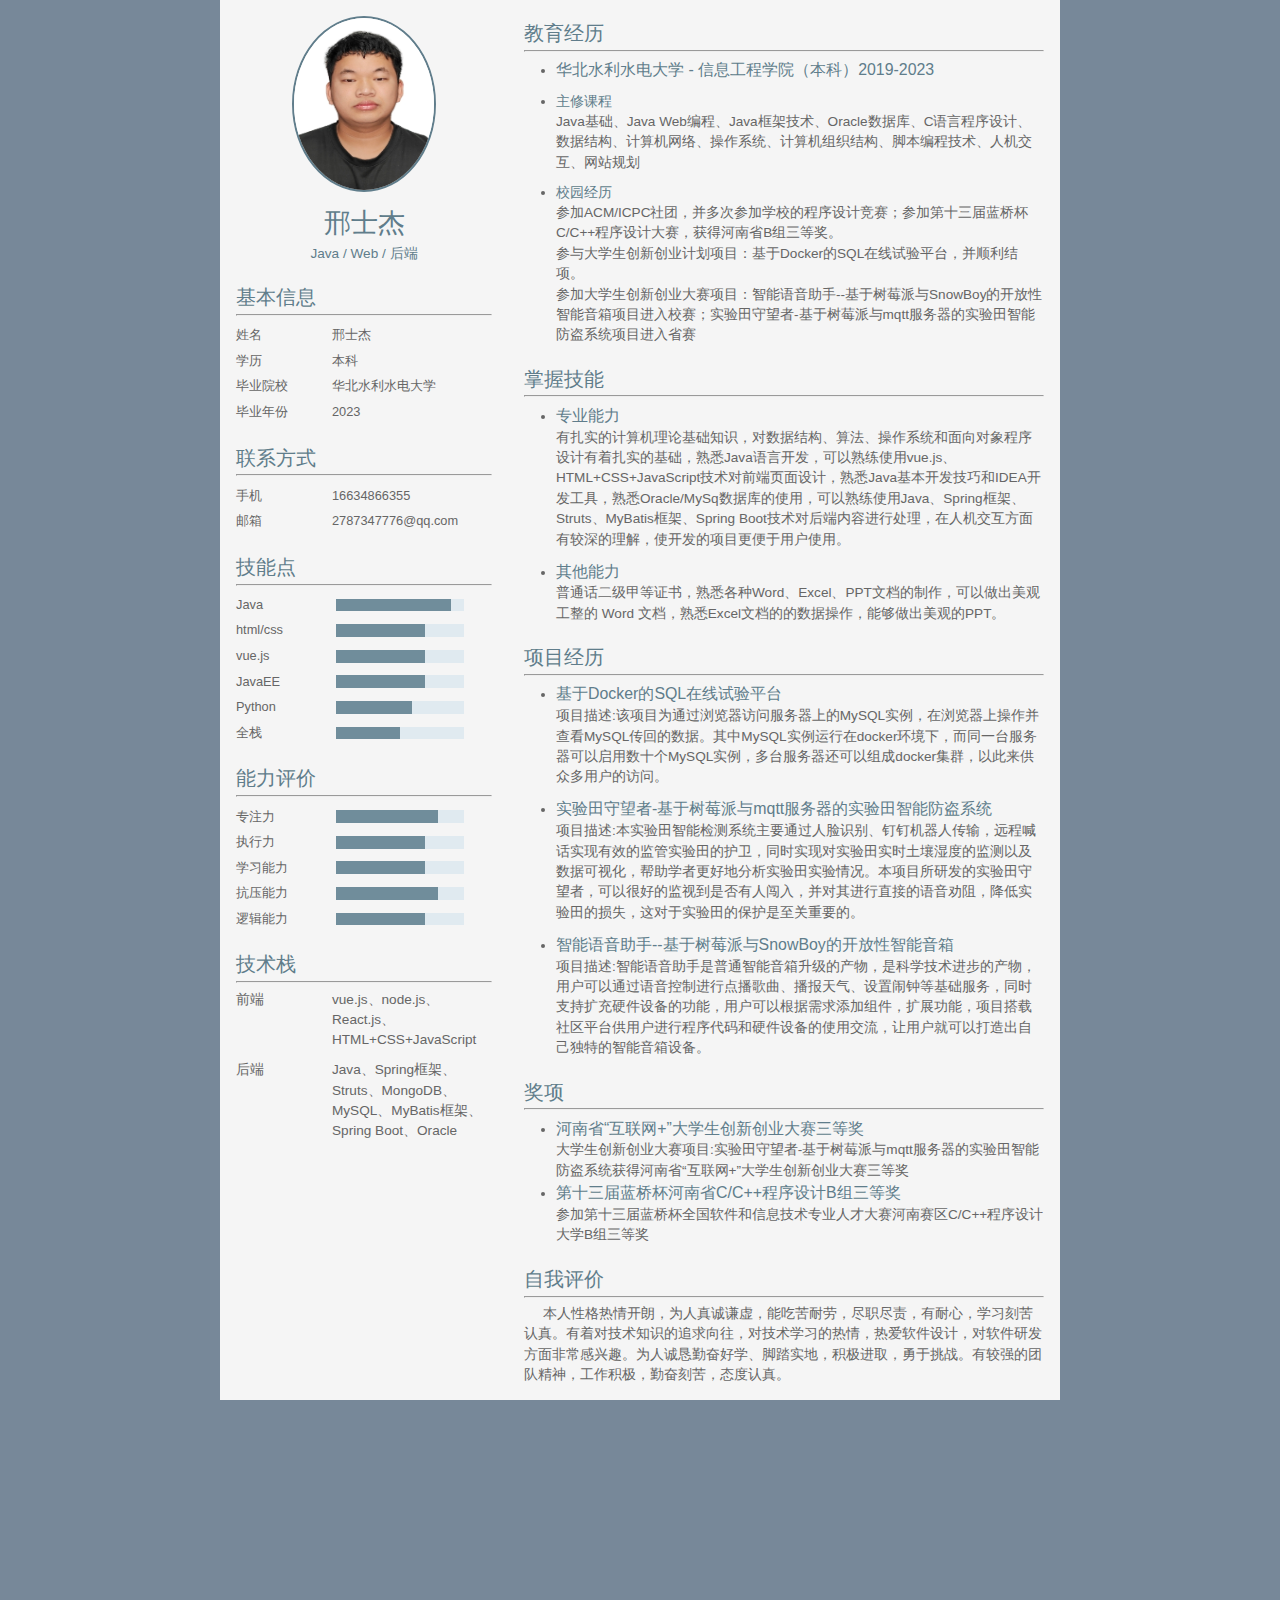
<file: index.html>
<!DOCTYPE html>
<html lang="en">

<head>
    <meta charset="UTF-8">
    <meta http-equiv="X-UA-Compatible" content="IE=edge">
    <meta name="viewport" content="width=device-width, initial-scale=1.0">
    <title>个人简历</title>
    <link rel="stylesheet" href="./CSS/index.css">
</head>

<body>

    <body>
        <div class="container" id="cv">
            <div class="side">
                <div class="me">
                    <div class="portrait">
                        <img src="./img/jiejie.jpg" alt="">
                    </div>
                    <h1 id="username">邢士杰</h1>
                    <h4 id="persona-tag">Java / Web / 后端</h4>
                </div>
                <div class="profile info-unit">
                    <h2 class="info-header"><i class="iconfont icon-person"></i> <span class="info-title">基本信息</span>
                    </h2>
                    <hr>
                    <ul class="info-list">
                        <li>
                            <label class="left-label">姓名</label><span class="label-value">邢士杰</span>
                        </li>
                        <li>
                            <label class="left-label">学历</label><span class="label-value">本科</span>
                        </li>
                        <li>
                            <label class="left-label">毕业院校</label><span class="label-value">华北水利水电大学</span>
                        </li>
                        <li>
                            <label class="left-label">毕业年份</label><span class="label-value">2023</span>
                        </li>
                    </ul>
                </div>
                <div class="contact info-unit">
                    <h2 class="info-header"><i class="iconfont icon-call"></i> <span class="info-title">联系方式</span></h2>
                    <hr>
                    <ul class="info-list">
                        <li>
                            <label class="left-label">手机</label><span class="label-value">16634866355</span>
                        </li>
                        <li>
                            <label class="left-label">邮箱</label><span class="label-value">2787347776@qq.com</span>
                        </li>
                    </ul>
                </div>
                <div class="skill info-unit">
                    <h2 class="info-header"><i class="iconfont icon-star"></i> <span class="info-title">技能点</span></h2>
                    <hr>
                    <ul class="progress-list">
                        <li>
                            <label class="left-label">Java</label>
                            <progress value="90" max="100"></progress>
                        </li>
                        <li>
                            <label class="left-label">html/css</label>
                            <progress value="70" max="100"></progress>
                        </li>
                        <li>
                            <label class="left-label">vue.js</label>
                            <progress value="70" max="100"></progress>
                        </li>
                        <li>
                            <label class="left-label">JavaEE</label>
                            <progress value="70" max="100"></progress>
                        </li>
                        <li>
                            <label class="left-label">Python</label>
                            <progress value="60" max="100"></progress>
                        </li>
                        <li>
                            <label class="left-label">全栈</label>
                            <progress value="50" max="100"></progress>
                        </li>
                    </ul>
                </div>
                <div class="skill info-unit">
                    <h2 class="info-header"><i class="iconfont icon-star"></i> <span class="info-title">能力评价</span></h2>
                    <hr>
                    <ul class="progress-list">
                        <li>
                            <label class="left-label">专注力</label>
                            <progress value="80" max="100"></progress>
                        </li>
                        <li>
                            <label class="left-label">执行力</label>
                            <progress value="70" max="100"></progress>
                        </li>
                        <li>
                            <label class="left-label">学习能力</label>
                            <progress value="70" max="100"></progress>
                        </li>
                        <li>
                            <label class="left-label">抗压能力</label>
                            <progress value="80" max="100"></progress>
                        </li>
                        <li>
                            <label class="left-label">逻辑能力</label>
                            <progress value="70" max="100"></progress>
                        </li>
                    </ul>
                </div>
                <div class="stack info-unit">
                    <h2 class="info-header"><i class="iconfont icon-build"></i> <span class="info-title">技术栈</span></h2>
                    <hr>
                    <ul class="stack-list">
                        <li>
                            <label class="left-label">前端</label><span
                                class="label-value">vue.js、node.js、React.js、HTML+CSS+JavaScript</span>
                        </li>
                        </li>
                        <li>
                            <label class="left-label">后端</label><span
                                class="label-value">Java、Spring框架、Struts、MongoDB、MySQL、MyBatis框架、Spring
                                Boot、Oracle</span>
                        </li>
                        </li>
                        </li>
                    </ul>
                </div>
            </div>
            <div class="main">
                <div class="education info-unit right-list">
                    <h2 class="info-header"><i class="iconfont icon-education"></i> <span class="info-title">教育经历</span>
                    </h2>
                    <hr>
                    <ul class="experience-list">
                        <li>
                            <h3>华北水利水电大学 - 信息工程学院（本科）2019-2023</h3>
                        <li>
                            <h4>主修课程</h4>
                            <p>Java基础、Java Web编程、Java框架技术、Oracle数据库、C语言程序设计、数据结构、计算机网络、操作系统、计算机组织结构、脚本编程技术、人机交互、网站规划</p>
                        </li>
                        <li>
                            <h4>校园经历</h4>
                            <p>参加ACM/ICPC社团，并多次参加学校的程序设计竞赛；参加第十三届蓝桥杯C/C++程序设计大赛，获得河南省B组三等奖。</p>
                            <p>参与大学生创新创业计划项目：基于Docker的SQL在线试验平台，并顺利结项。</p>
                            <p>参加大学生创新创业大赛项目：智能语音助手--基于树莓派与SnowBoy的开放性智能音箱项目进入校赛；实验田守望者-基于树莓派与mqtt服务器的实验田智能防盗系统项目进入省赛
                            </p>
                        </li>
                        </li>
                    </ul>
                </div>
                <div class="project info-unit right-list">
                    <h2 class="info-header"><i class="iconfont icon-project"></i> <span class="info-title">掌握技能</span>
                    </h2>
                    <hr>
                    <ul class="experience-list">
                        <li>
                            <h3>专业能力</h3>
                            <p>
                                有扎实的计算机理论基础知识，对数据结构、算法、操作系统和面向对象程序设计有着扎实的基础，熟悉Java语言开发，可以熟练使用vue.js、HTML+CSS+JavaScript技术对前端页面设计，熟悉Java基本开发技巧和IDEA开发工具，熟悉Oracle/MySq数据库的使用，可以熟练使用Java、Spring框架、Struts、MyBatis框架、Spring
                                Boot技术对后端内容进行处理，在人机交互方面有较深的理解，使开发的项目更便于用户使用。
                            </p>
                        </li>
                        <li>
                            <h3>其他能力</h3>
                            <p>
                                普通话二级甲等证书，熟悉各种Word、Excel、PPT文档的制作，可以做出美观工整的 Word 文档，熟悉Excel文档的的数据操作，能够做出美观的PPT。
                            </p>
                        </li>
                    </ul>
                </div>
                <div class="work info-unit right-list">
                    <h2 class="info-header"><i class="iconfont icon-work"></i> <span class="info-title">项目经历</span></h2>
                    <hr>
                    <ul class="experience-list">
                        <li>
                            <h3>基于Docker的SQL在线试验平台</h3>
                            <p>项目描述:该项目为通过浏览器访问服务器上的MySQL实例，在浏览器上操作并查看MySQL传回的数据。其中MySQL实例运行在docker环境下，而同一台服务器可以启用数十个MySQL实例，多台服务器还可以组成docker集群，以此来供众多用户的访问。
                            </p>
                        </li>
                        <li>
                            <h3>实验田守望者-基于树莓派与mqtt服务器的实验田智能防盗系统</h3>
                            <p>项目描述:本实验田智能检测系统主要通过人脸识别、钉钉机器人传输，远程喊话实现有效的监管实验田的护卫，同时实现对实验田实时土壤湿度的监测以及数据可视化，帮助学者更好地分析实验田实验情况。本项目所研发的实验田守望者，可以很好的监视到是否有人闯入，并对其进行直接的语音劝阻，降低实验田的损失，这对于实验田的保护是至关重要的。
                            </p>
                        </li>
                        <li>
                            <h3>智能语音助手--基于树莓派与SnowBoy的开放性智能音箱</h3>
                            <p>项目描述:智能语音助手是普通智能音箱升级的产物，是科学技术进步的产物，用户可以通过语音控制进行点播歌曲、播报天气、设置闹钟等基础服务，同时支持扩充硬件设备的功能，用户可以根据需求添加组件，扩展功能，项目搭载社区平台供用户进行程序代码和硬件设备的使用交流，让用户就可以打造出自己独特的智能音箱设备。
                            </p>
                        </li>
                    </ul class="experience-list">
                </div>

                <div class="trophy info-unit">
                    <h2 class="info-header"><i class="iconfont icon-trophy"></i> <span class="info-title">奖项</span>
                    </h2>
                    <hr>
                    <ul class="experience-list">
                        <li>
                            <h3>河南省“互联网+”大学生创新创业大赛三等奖</h3>
                            <p>大学生创新创业大赛项目:实验田守望者-基于树莓派与mqtt服务器的实验田智能防盗系统获得河南省“互联网+”大学生创新创业大赛三等奖</p>
                        </li>
                        <li>
                            <h3>第十三届蓝桥杯河南省C/C++程序设计B组三等奖</h3>
                            <p>参加第十三届蓝桥杯全国软件和信息技术专业人才大赛河南赛区C/C++程序设计大学B组三等奖</p>
                        </li>
                </div>
                <div class="aboutme info-unit right-paragraph">
                    <h2 class="info-header"><i class="iconfont icon-flower"></i> <span class="info-title">自我评价</span>
                    </h2>
                    <hr>
                    <p>
                        &nbsp&nbsp&nbsp&nbsp 本人性格热情开朗，为人真诚谦虚，能吃苦耐劳，尽职尽责，有耐心，学习刻苦认真。有着对技术知识的追求向往，对技术学习的热情，热爱软件设计，对软件研发方面非常感兴趣。为人诚恳勤奋好学、脚踏实地，积极进取，勇于挑战。有较强的团队精神，工作积极，勤奋刻苦，态度认真。
                    </p>
                </div>
            </div>
        </div>
    </body>

</html>
</file>
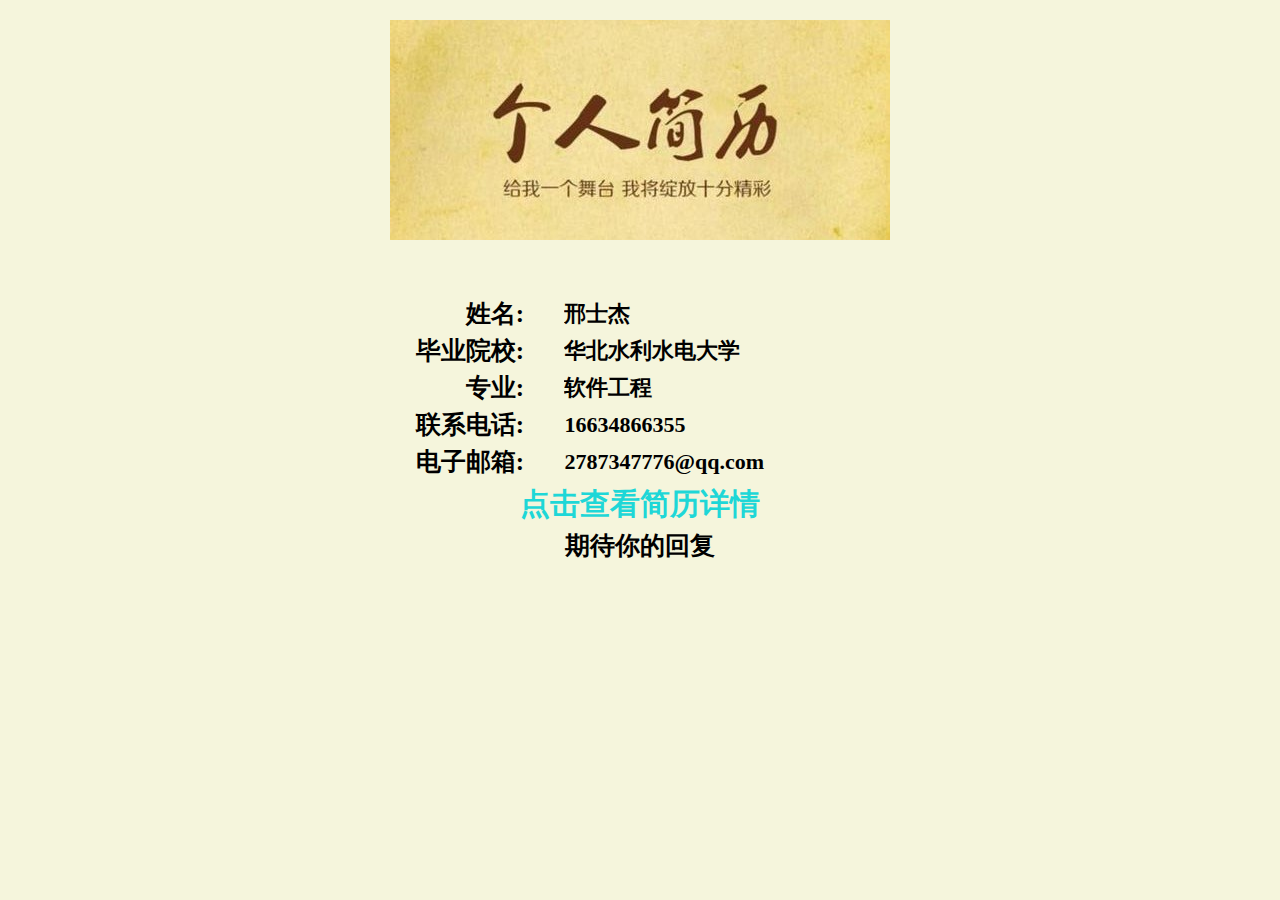
<file: cover.html>
<!DOCTYPE html>
<html lang="en">

<head>
    <meta charset="UTF-8">
    <meta http-equiv="X-UA-Compatible" content="IE=edge">
    <meta name="viewport" content="width=device-width, initial-scale=1.0">
    <title>简历封面</title>
    <link rel="stylesheet" href="./CSS/cover.css">
</head>

<body>
    <div class="outer_box">
        <div class="content_main">
            <img src="./img/cover.jpeg" alt="">
            <div class="info">
                <table align="center" border="0" width=40%>
                    <tr>
                        <td align="right">姓名:</td>
                        <td><input type="text" value="邢士杰"></td>
                    </tr>
                    <tr>
                        <td align="right">毕业院校:</td>
                        <td><input type="text" value="华北水利水电大学"></td>
                    </tr>
                    <tr>
                        <td align="right">专业:</td>
                        <td><input type="text" value="软件工程"></td>
                    </tr>
                    <tr>
                        <td align="right"> 联系电话:</td>
                        <td><input type="text" value="16634866355"></td>
                    </tr>
                    <tr>
                        <td align="right">电子邮箱:</td>
                        <td><input type="text" value="2787347776@qq.com"></td>
                    </tr>
                </table>
                <table align="center" border="0" width=50%>
                    <tr>
                        <td><a href="./index.html">点击查看简历详情</a></td>
                    </tr>
                    <tr>
                        <td>期待你的回复</td>
                    </tr>
                </table>
            </div>
        </div>
    </div>
</body>

</html>
</file>
<file: CSS/index.css>
span {
    display: inline-block;
}

.label-value{
    width: 200px;
    vertical-align: top;
}

.iconfont {
    font-family:"iconfont" !important;
    font-size:1.1em;font-style:normal;
    color:inherit;
    -webkit-font-smoothing: antialiased;
    -webkit-text-stroke-width: 0.2px;
    -moz-osx-font-smoothing: grayscale;
}

* {
    -webkit-box-sizing: border-box;
    -moz-box-sizing: border-box;
    box-sizing: border-box;
    margin: 0; 
}

h1, h2, h3, h4, h5 {
    font-weight: 500;
    color: #607d8b;
    line-height: 1.5;
}

.progress-list div {
    width: 100%;
    margin-left: 200px;
}

.info-list, .progress-list{
    list-style: none;
    padding-left: 0px;
    font-size: 16px;
    line-height: 2;
}

.stack-list {
    list-style: none;
    padding-left: 0px;
    line-height: 1.5;
}

.stack-list li {
    margin-bottom: 12px;
}

.right-list li {
    margin-bottom: 12px;
}


hr {
    margin-bottom: 8px;
}

.info-unit {
    color: #666;
    margin-bottom: 20px;
}

.remodal-img h3 {
    float: left;
    margin-bottom: 10px;
}

.remodal-img input {
    float: left;
    width: 480px;
    height: 42px;
    font-size: 20px;
    padding: 6px;
    color: #666;
    
}

.remodal-img button {
    float: right;
    background: #607d8b;

}

.remodal-img button:hover{
    float: right;
    background: #607d8b;

}


body {
    background-color: lightslategray;
    font-family: sans-serif, Microsoft Yahei, Helvetica Neue;
    zoom: 80%;
}


p {
    line-height: 1.5;
}

progress {
    background-color: #f6f6f6;
    display: inline;
    /*width: 195px;*/
    height: 1em;

}

progress::-webkit-progress-bar {
    background-color: #e0eaf0;
}

progress::-webkit-progress-value {
    background-color: #708d9b;
}

progress::-moz-progress-bar {
    background-color: #e0eaf0;

}

progress::-moz-progress-value {
    background-color: #708d9b;
}

.progress-list {
    line-height: 2;
}



.me {
    text-align: center;
    margin-bottom: 20px;
}


.weixin img{
    width: 200px;
}

.left-label {
    display: inline-block;
    width: 120px;
}

.portrait img{
    margin: 0 auto;
    margin-top:20px;
    margin-bottom: 10px;
    background-size: 120%;
    background-position:center;
    border-radius:50%;
    border:3px solid #607d8b;
    width:180px;
    height:220px;
}


.container {
    position: relative;
    margin: 0 auto;

    width: 1050px;
    height: 1750px;
    background-color: whitesmoke;
    font-size: 17px;

}

.side {
    position: absolute;
    width: 360px;
    height: 100%;
    background-color: whitesmoke;
    padding-left: 20px;
    padding-right: 20px;
}

.main {
    
    position: relative;;
    margin-left: 360px;
    min-height: 100%;
    padding: 20px;

}

.info-header:hover {
    background-color: #d4dee4;
}

.info-unit ul li:hover {
    background-color: #d4dee4;
}

.info-header .unit-remove {
    float: right;
    margin-left: 20px;
    visibility: hidden;
    cursor: pointer;

}

.info-header .item-add {
    float: right;
    margin-left: 20px;
    margin-right: 2px;
    visibility: hidden;
    cursor: pointer;
    
}

 .item-remove {
    position: absolute;
    right: 2px;
    margin-right: 2px;
    visibility: hidden;
    cursor: pointer;
    
}

ul li{
    position: relative;
}

 .experience-list .item-remove {
    position: absolute;
    right: 2px;
    top: 0px;
    margin-right: 2px;
    visibility: hidden;
    cursor: pointer;
    
}

 .stack-list .item-remove {
    position: absolute;
    right: 2px;
    top: 0px;
    margin-right: 2px;
    visibility: hidden;
    cursor: pointer; 
}
</file>
<file: CSS/cover.css>
body {
    background-color: beige;
}

.outer_box .content_main {
    margin: 20px auto;
    text-align: center;
}

table {
    font-family: "宋体";
    font-size: 25px;
    color: black;
    font-weight: bold;
}

a {
    font-family: "宋体";
    text-decoration: none;
    font-size: 30px;
    color: #1ed7d7;
    font-weight: bold;
}

.outer_box .content_main .info {
    margin-top: 50px;
}

input {
    font-size: 22px;
    font-family: "宋体";
    border: none;
    outline: medium;
    font-weight: bold;
    background-color: #f5f5dc;
}
</file>
